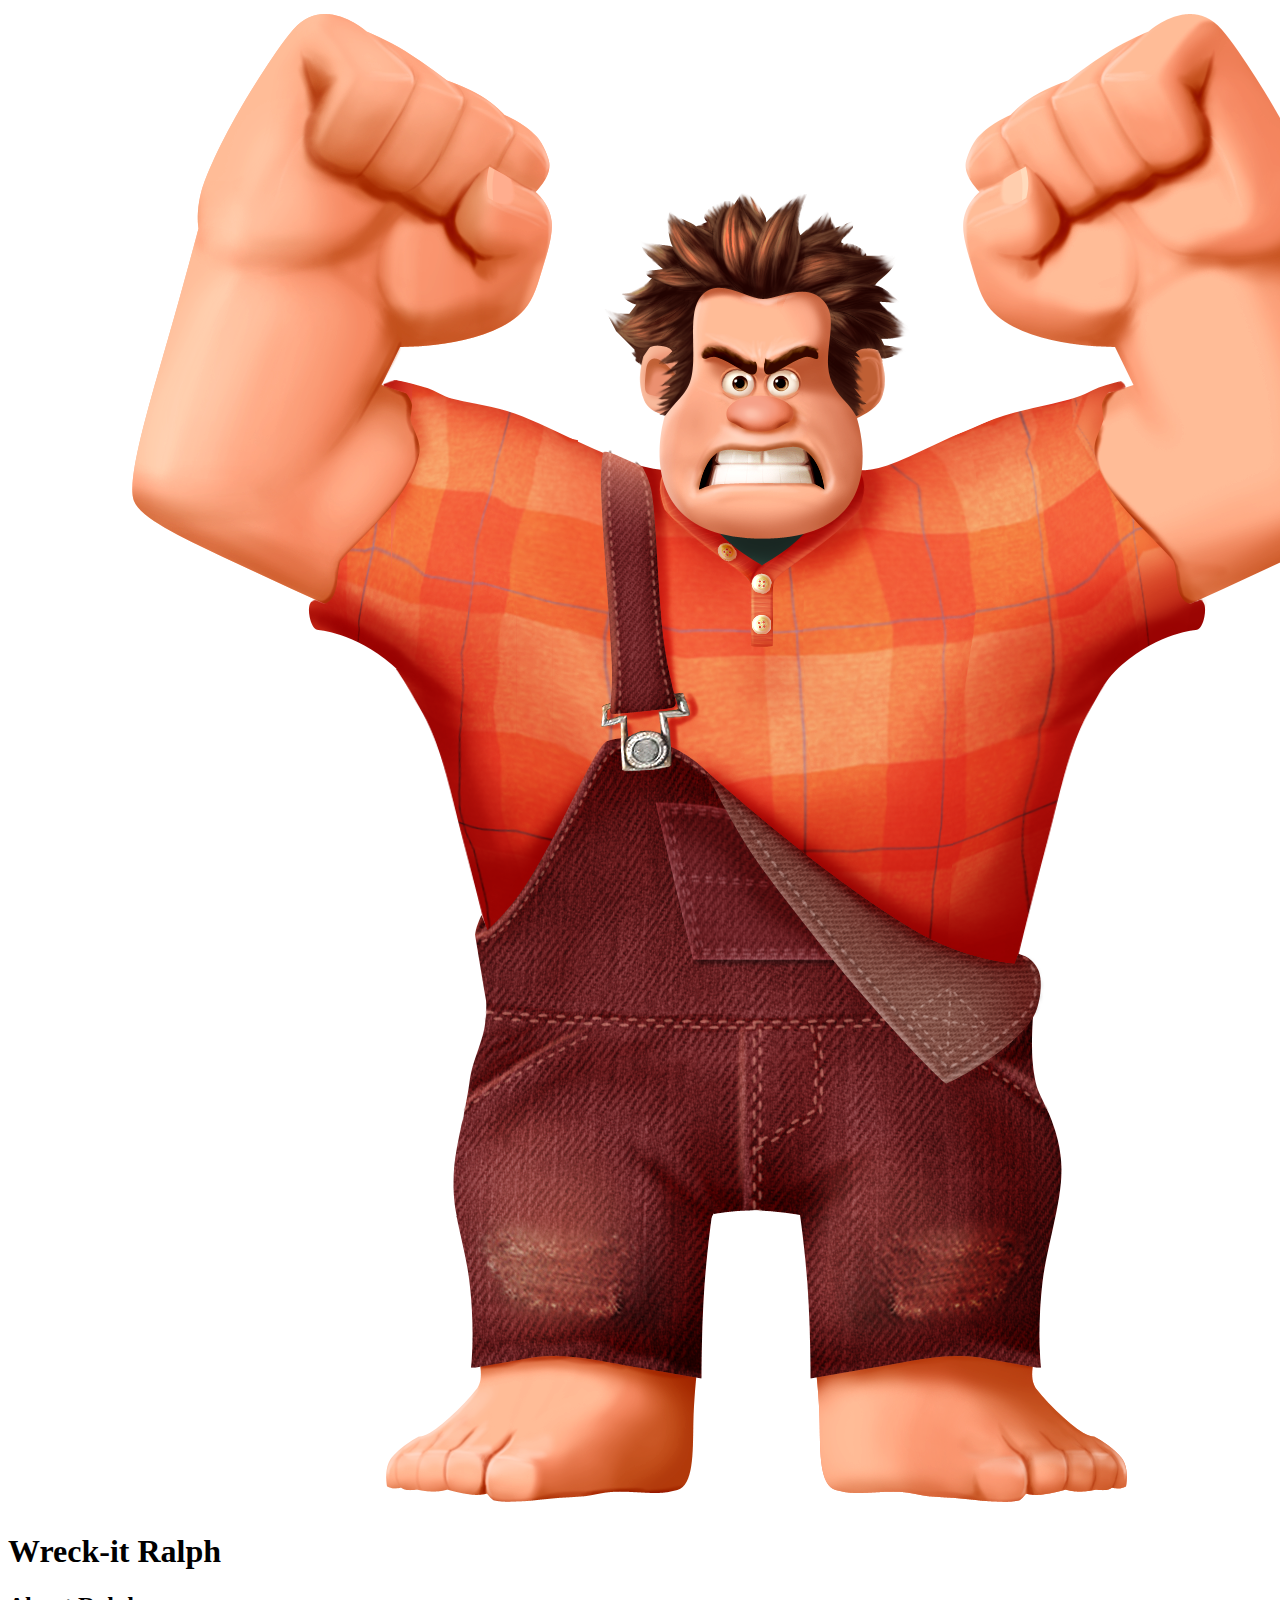
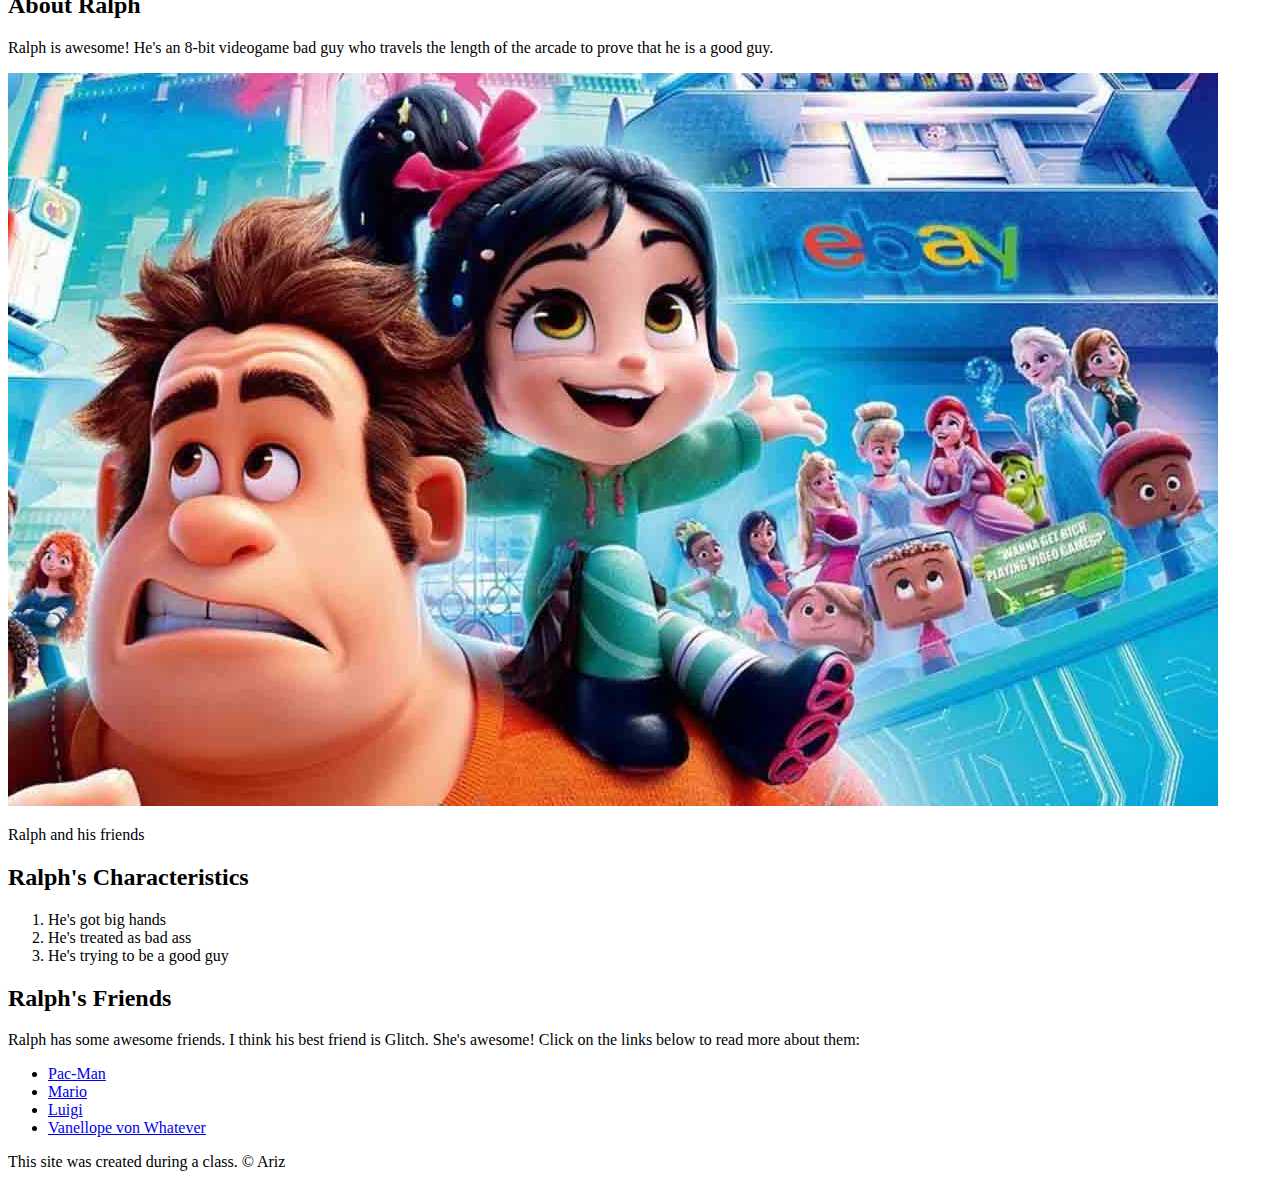
<file: index.html>
<!DOCTYPE html>
<html>
<head>
	<title>Wreck-it Ralph</title>
	<link rel="icon" href="img/ralph-avatar.png">
</head>
<body>
	<header>
		<!-- header element -->
		<img src="img/ralph-avatar.png">
		<h1>Wreck-it Ralph</h1>
	</header>

	<!-- main element -->
	<main>
		<h2>About Ralph</h2>
		<p>Ralph is awesome! He's an 8-bit videogame bad guy who travels the length of the arcade to prove that he is a good guy.</p>
		<img src="img/ralph-big.jpg">
		<p>Ralph and his friends</p>
		<h2>Ralph's Characteristics</h2>
		<ol>
			<li>He's got big hands</li>
			<li>He's treated as bad ass</li>
			<li>He's trying to be a good guy</li>
		</ol>
		<h2>Ralph's Friends</h2>
		<p>Ralph has some awesome friends. I think his best friend is Glitch. She's awesome! Click on the links below to read more about them:</p>
		<ul>
			<li><a target="_blank" href="https://en.wikipedia.org/wiki/Pac-Man">Pac-Man</a></li>
			<li><a target="_blank" href="https://en.wikipedia.org/wiki/Mario">Mario</a></li>
			<li><a target="_blank" href="https://en.wikipedia.org/wiki/Luigi">Luigi</a></li>
			<li><a target="_blank" href="https://en.wikipedia.org/wiki/Glitch_(TV_series)">Vanellope von Whatever</a></li>
		</ul>
	</main>

	<!-- Footer element -->
	<footer>
		<p>This site was created during a class. &copy; Ariz</p>
	</footer>
</body>
</html>
</file>
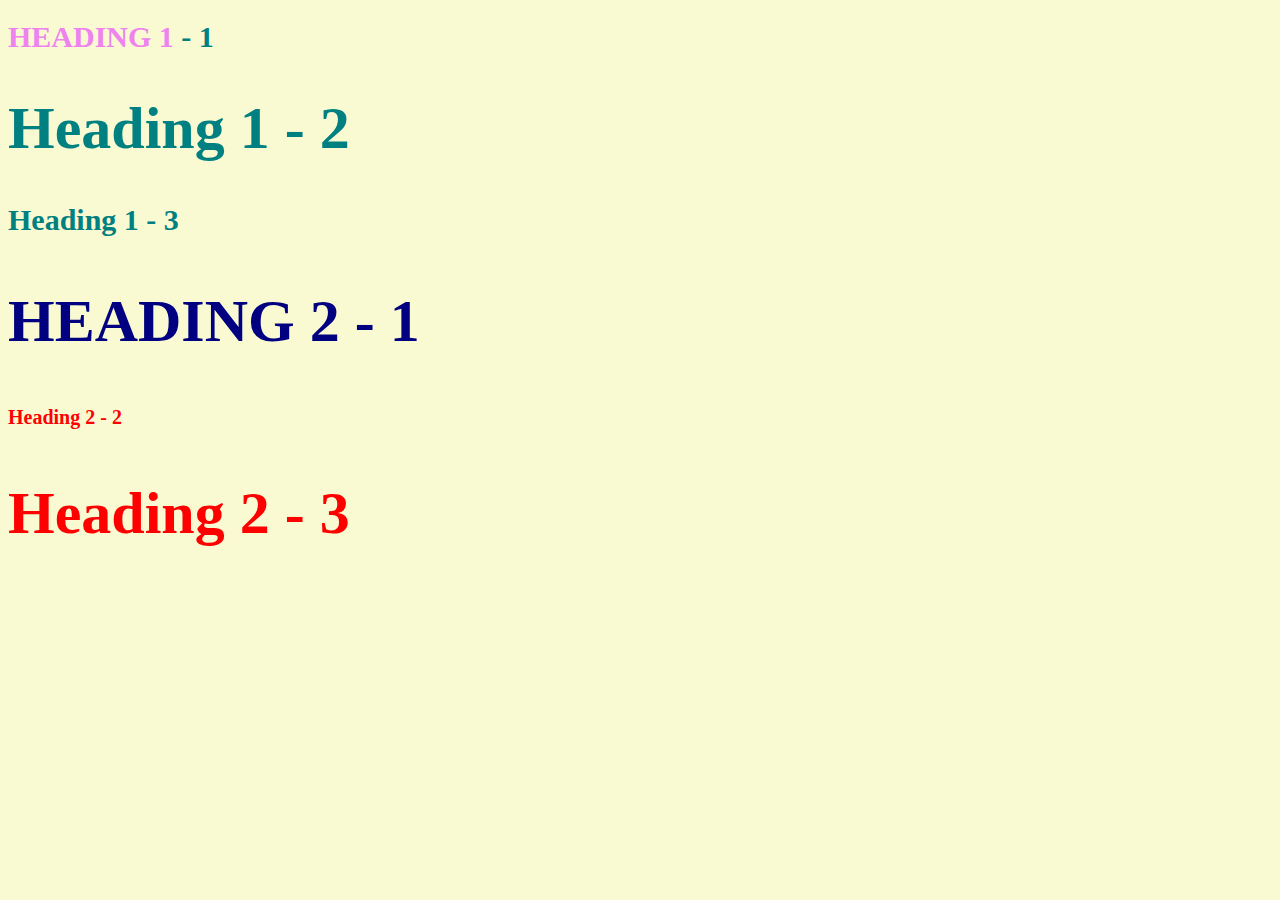
<file: style-test.html>
<!DOCTYPE html>
<html>
<head>
	<title>Style Test</title>
	<link rel="stylesheet" type="text/css" href="css/test.css">
</head>
<body>
	<h1 class="uppercase"><span>Heading	 1</span> - 1</h1>
	<h1 class="big">Heading 1 - 2</h1>
	<h1>Heading 1 - 3</h1>
	<h2 class="big uppercase">Heading 2 - 1</h1>
	<h2>Heading 2 - 2</h1>
	<h2 class="big">Heading 2 - 3</h1>
</body>
</html>
</file>
<file: css/test.css>
body
{
	background-color: lightgoldenrodyellow;
}
h1
{
	font-size: 30px;
	color: teal;
}

h2
{
	color: red;
	font-size: 20px;
}

.big
{
	font-size: 60px;
}

.uppercase
{
	text-transform: uppercase;
}

.big.uppercase
{
	color: navy;
}

span
{
	color: violet;
}
</file>
